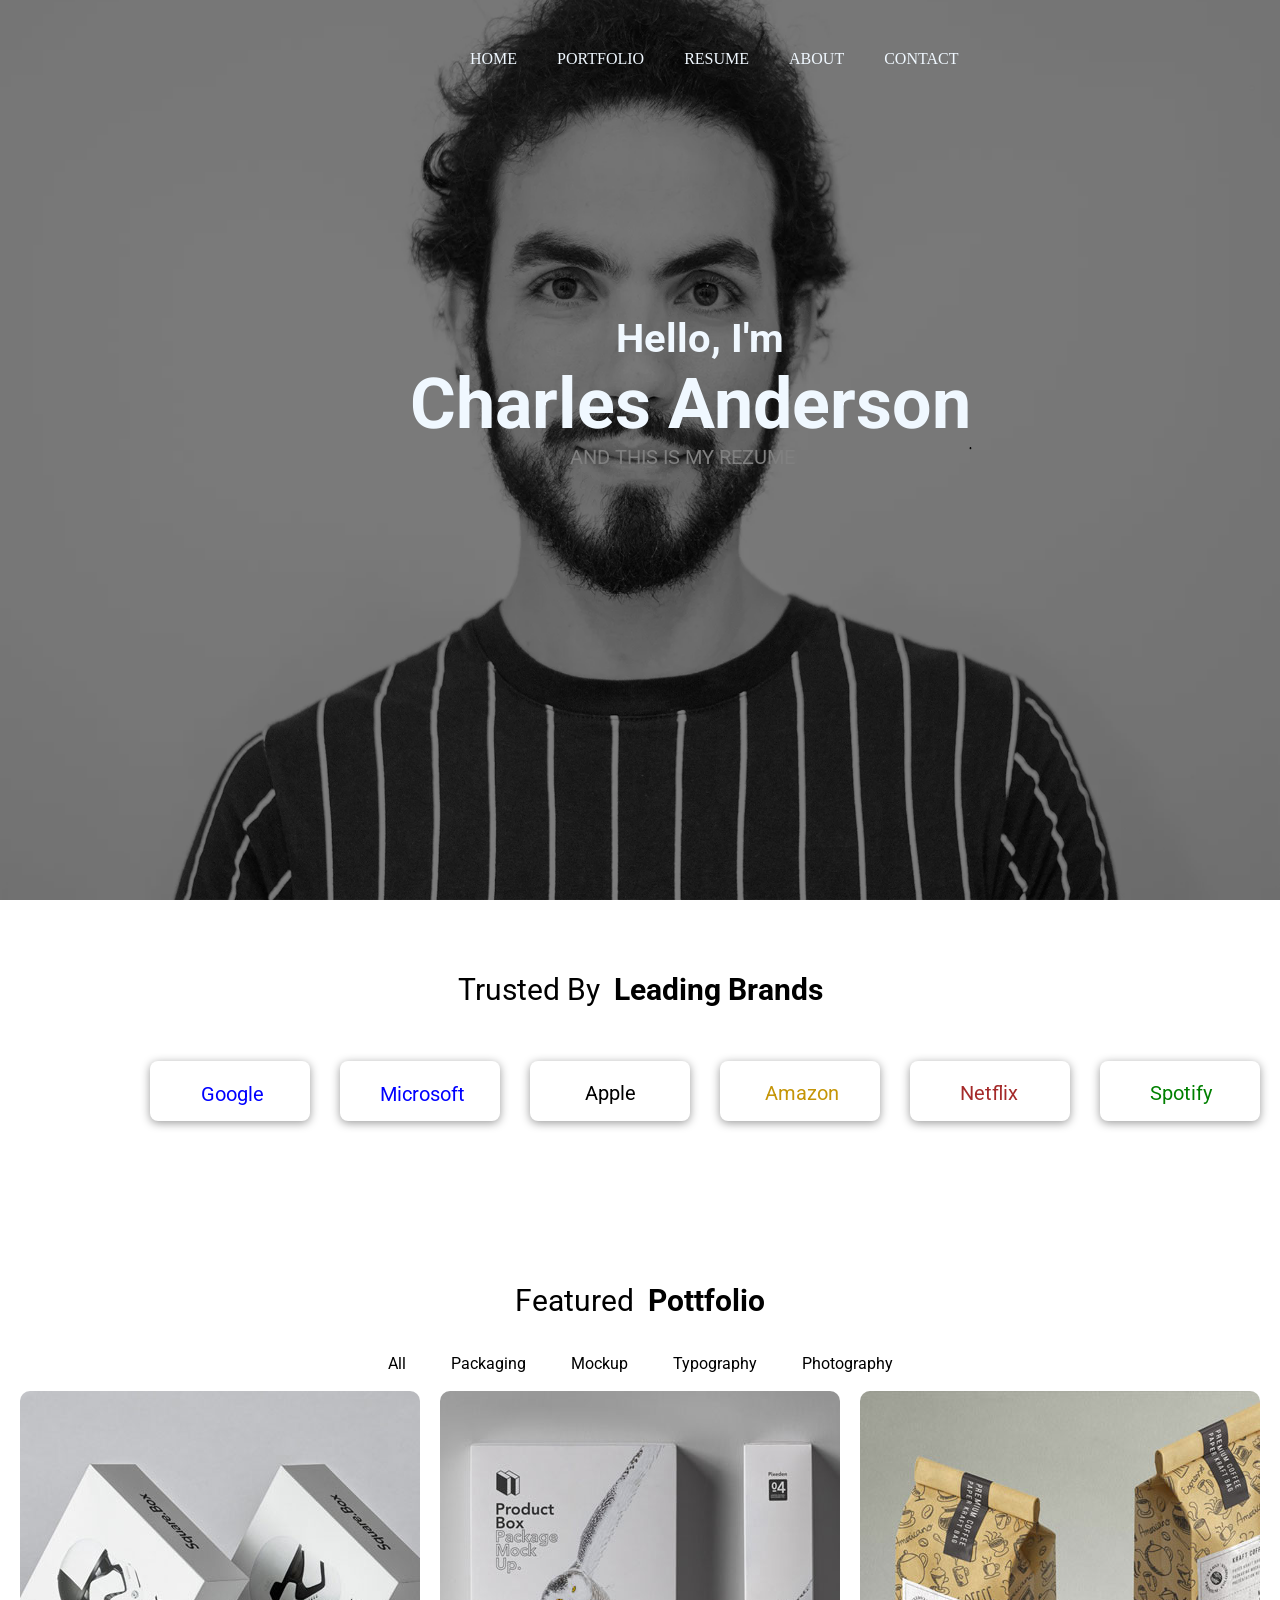
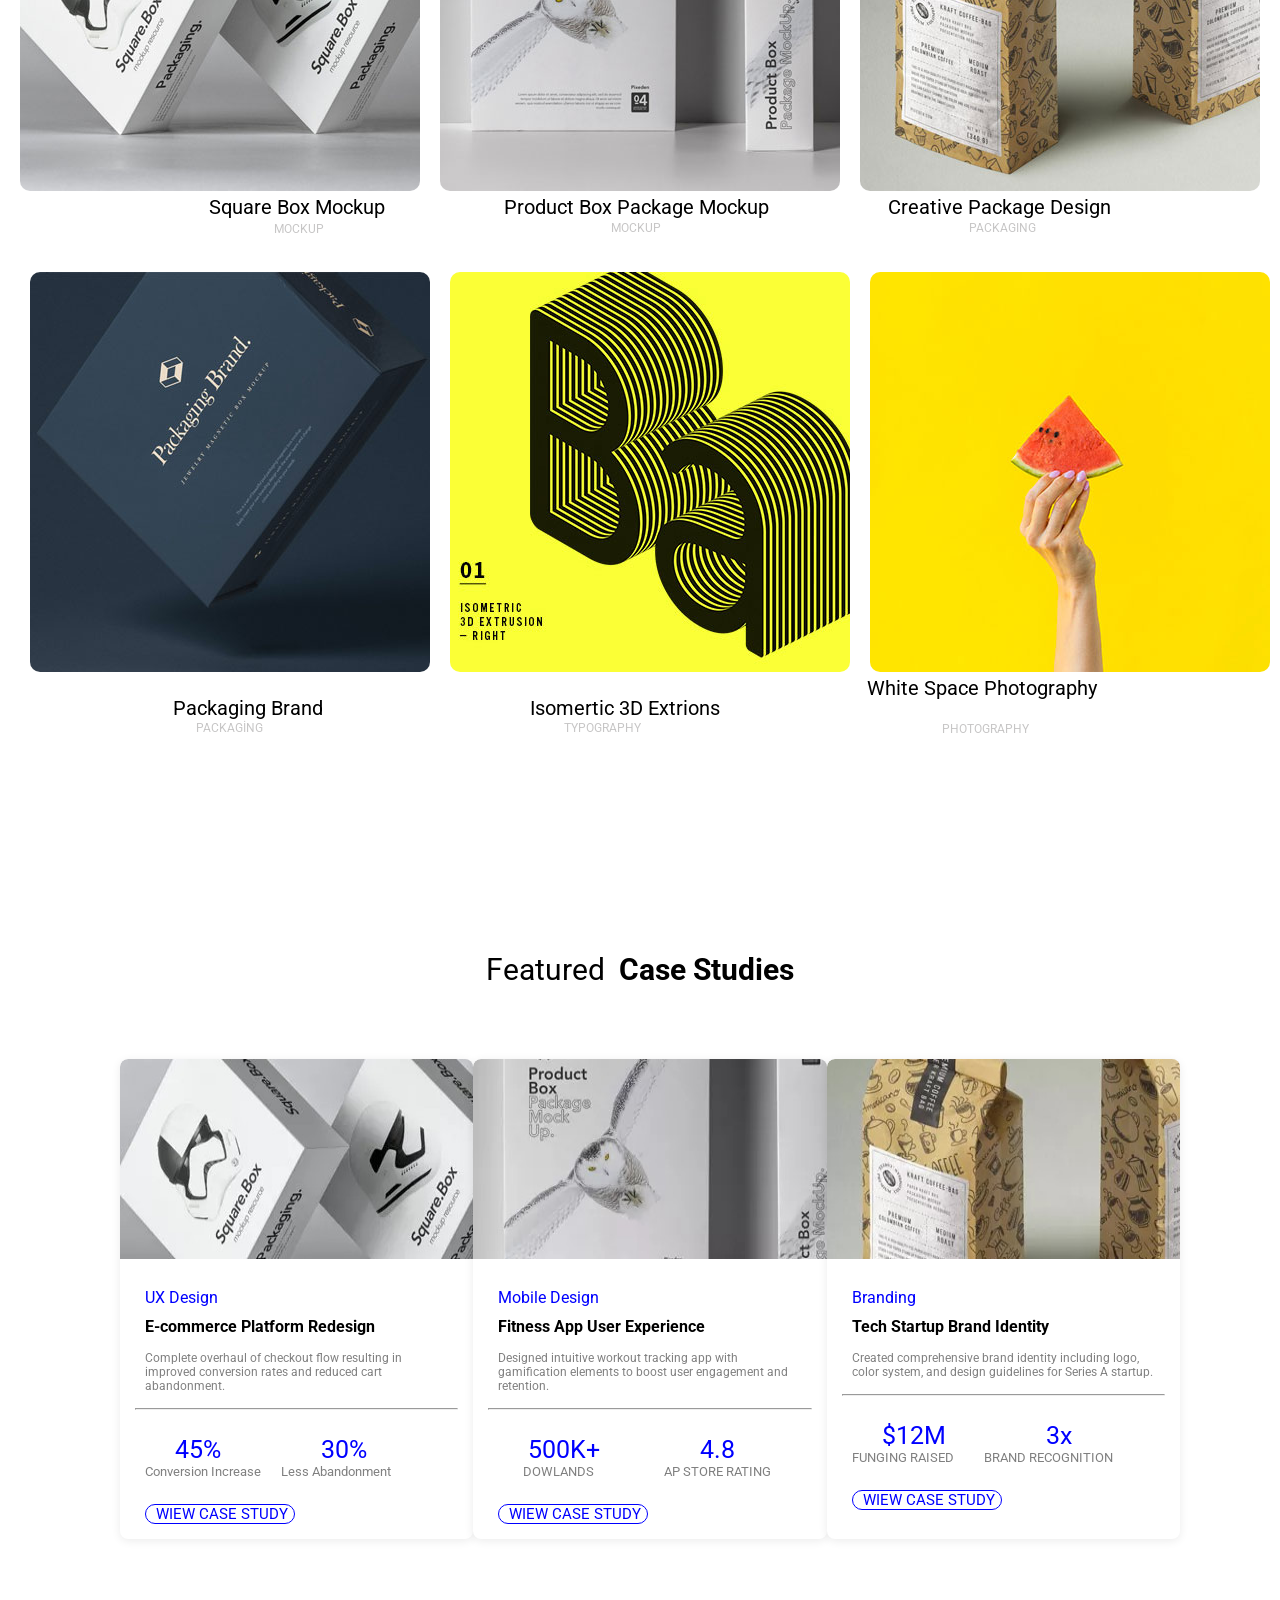
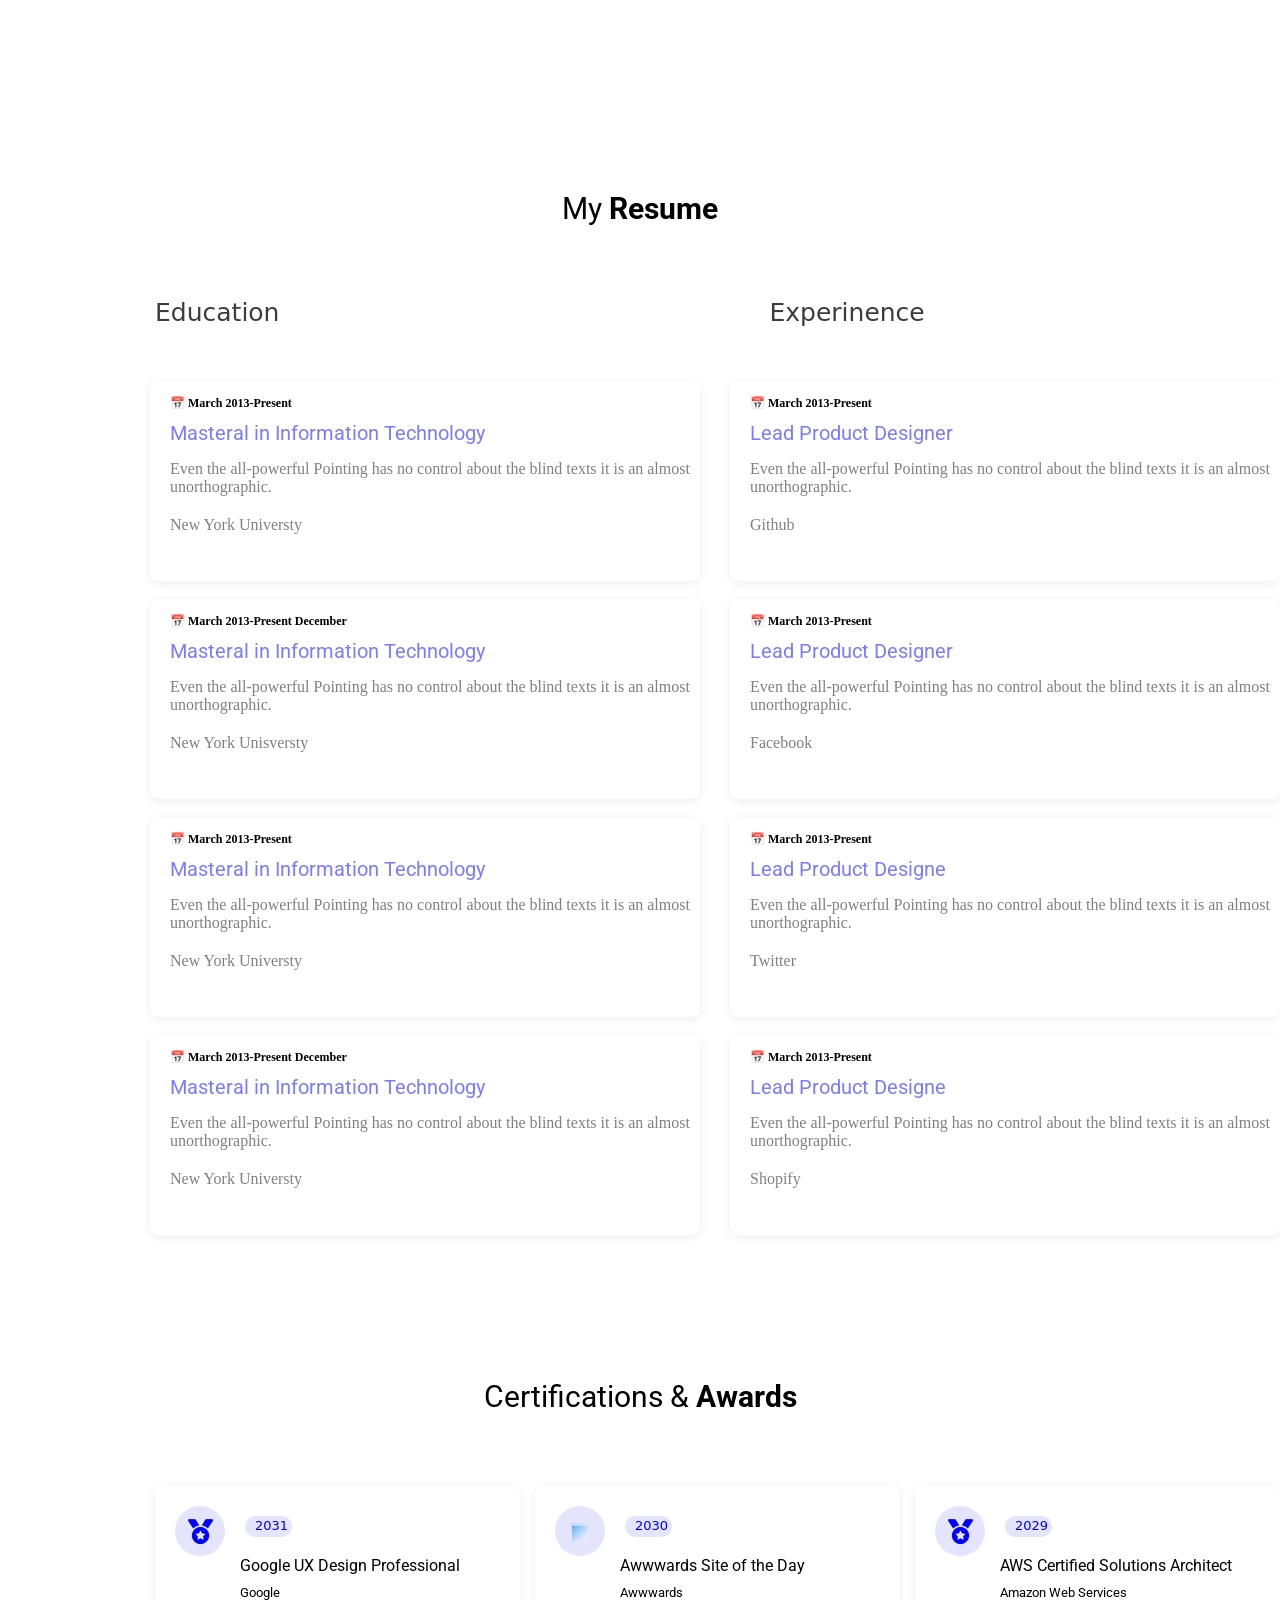
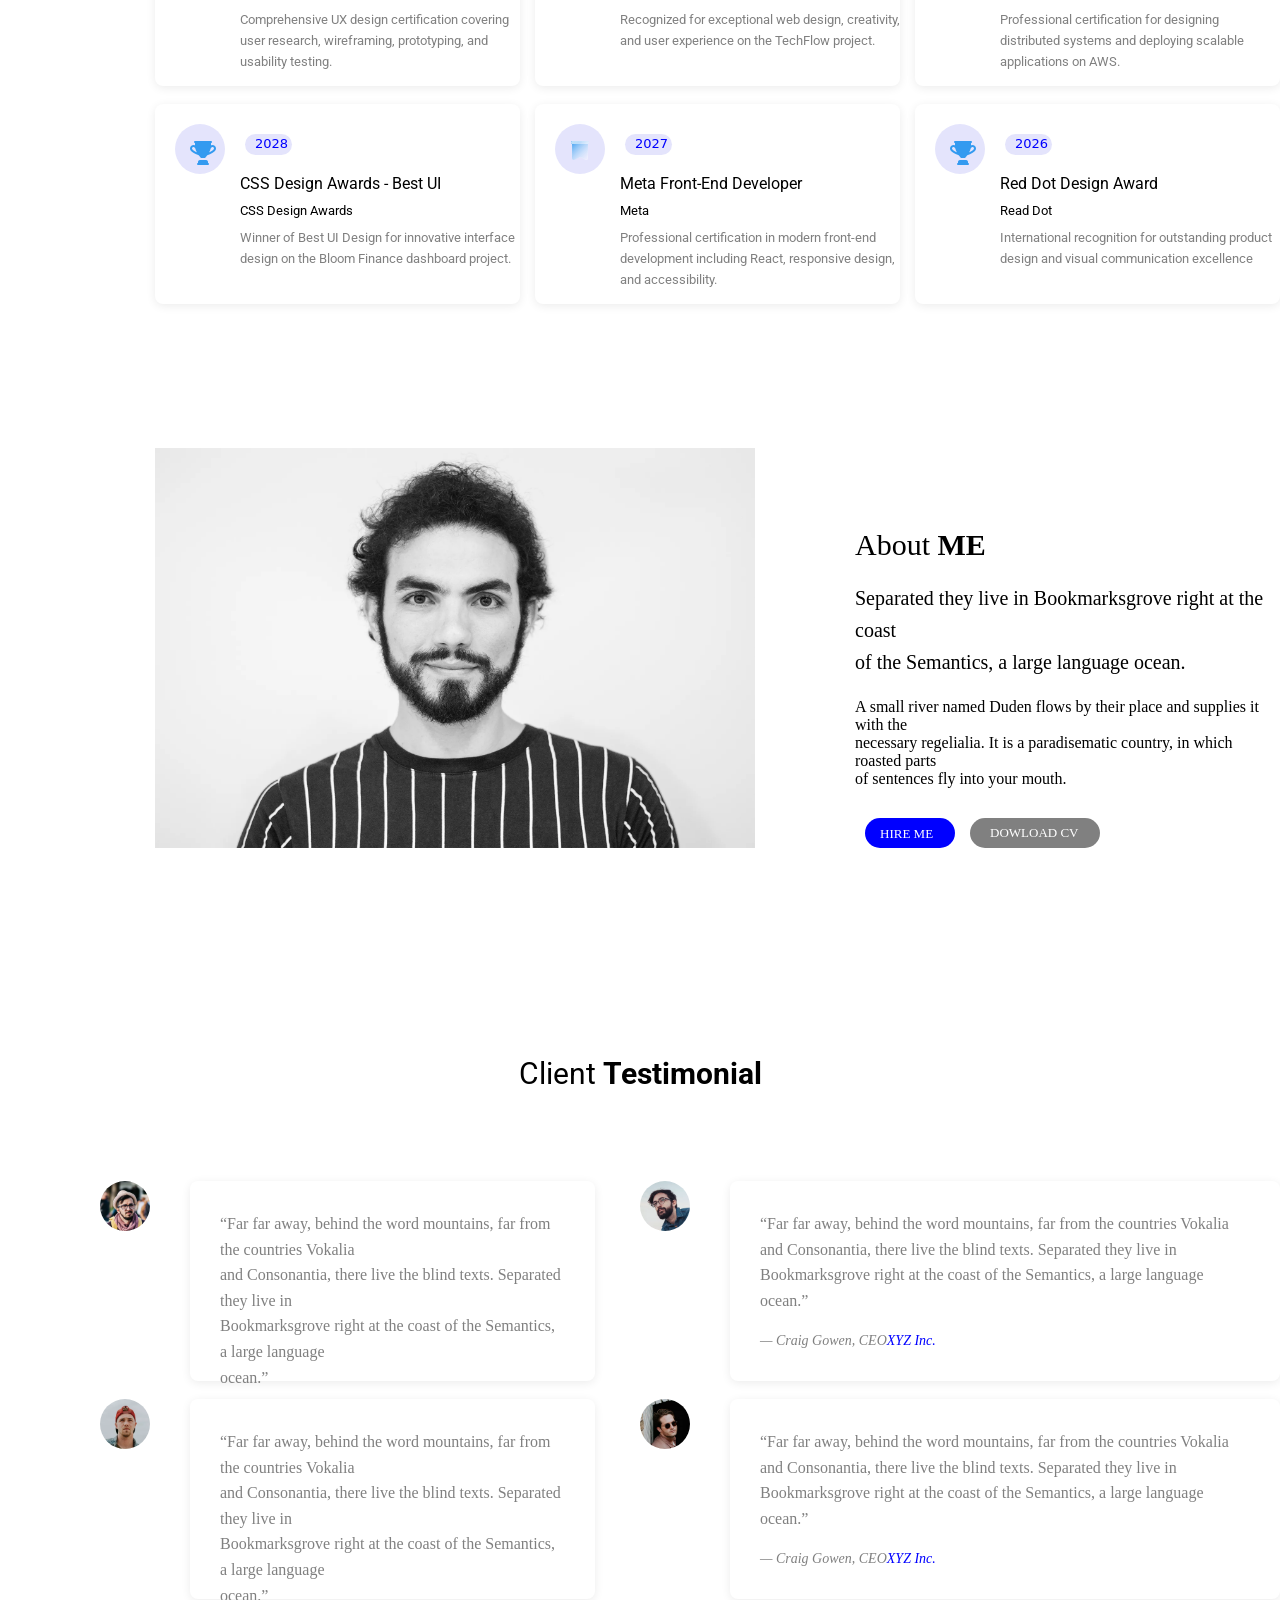
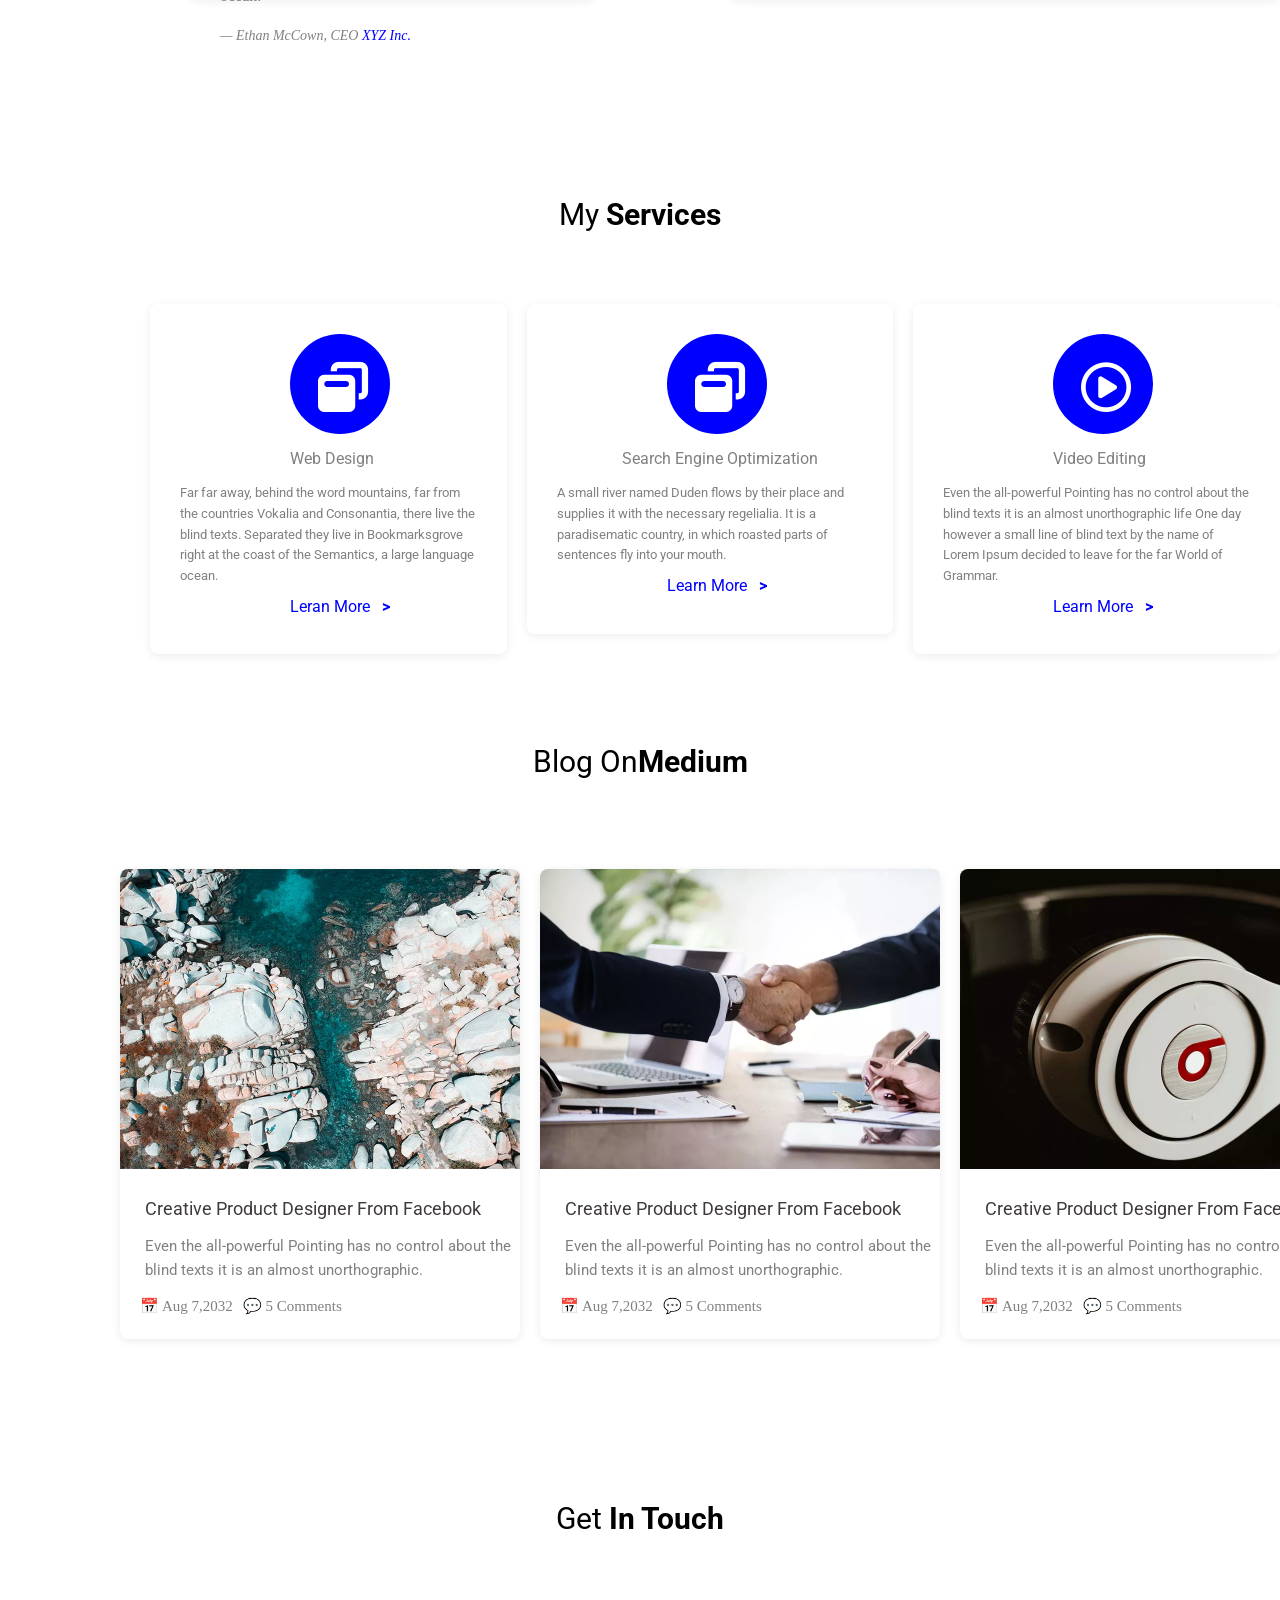
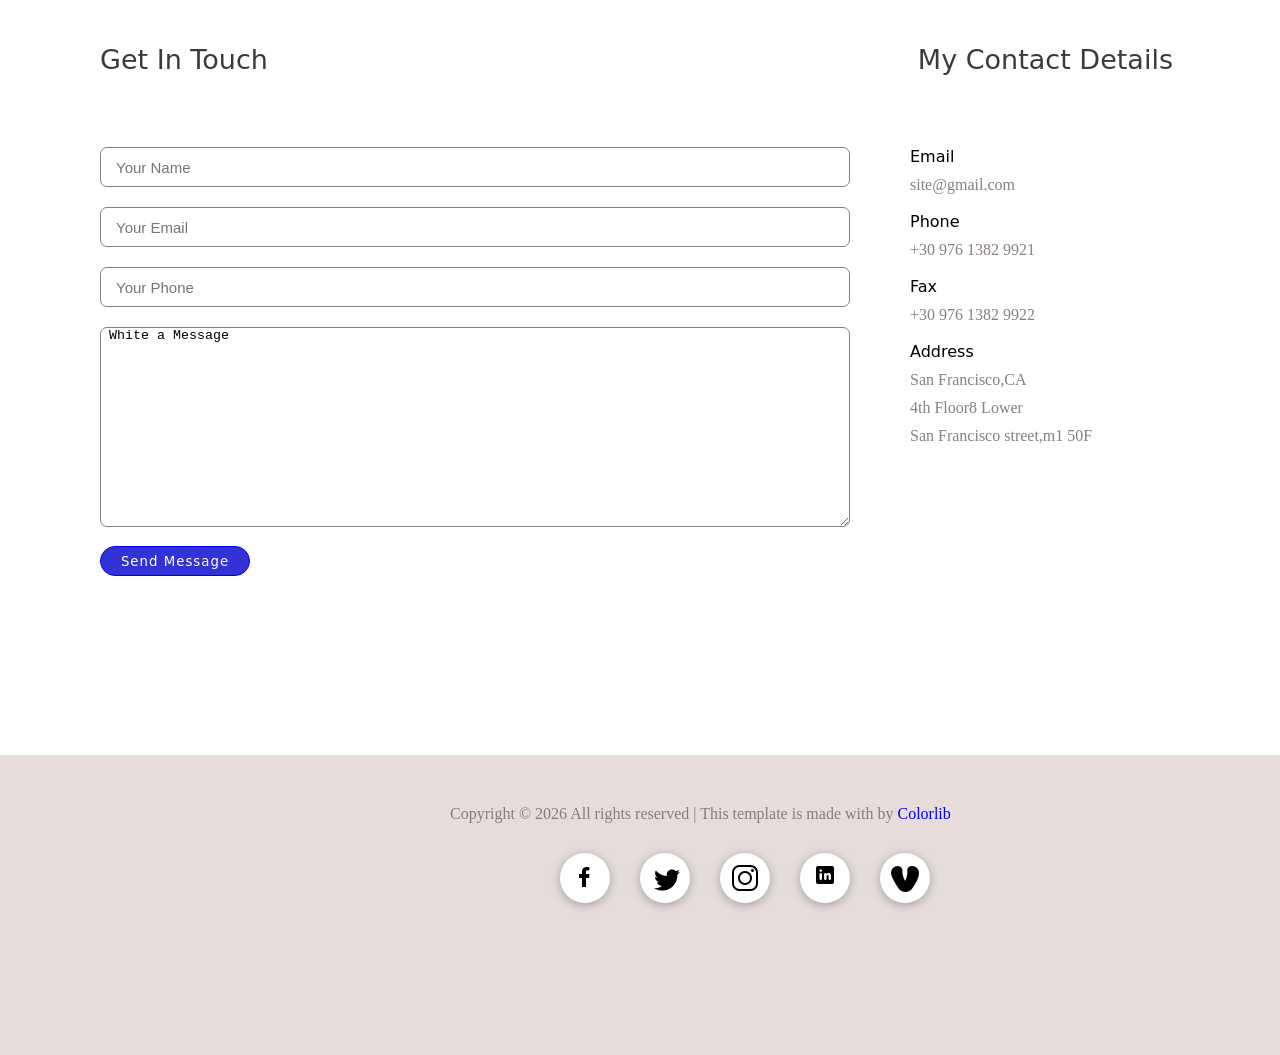
<file: index.html>
<!DOCTYPE html>
<html lang="en">
<head>
    <meta charset="UTF-8">
    <meta name="viewport" content="width=device-width, initial-scale=1.0">
    <title>Document</title>
    <link rel="stylesheet" href="./style.css">
    <link rel="preconnect" href="https://fonts.googleapis.com">
<link rel="preconnect" href="https://fonts.gstatic.com" crossorigin>
<link href="https://fonts.googleapis.com/css2?family=Roboto:ital,wght@0,100..900;1,100..900&display=swap" rel="stylesheet">
<link rel="stylesheet" href="https://cdnjs.cloudflare.com/ajax/libs/font-awesome/6.4.0/css/all.min.css">
</head>
<body>
    <div class="headr">
        <div class="overlay"></div>
        <ul class="start">
            <li class="home">HOME</li>
            <li class="port">PORTFOLIO</li>
            <li class="resume">RESUME</li>
            <li class="about">ABOUT</li>
            <li class="contact">CONTACT</li>

        </ul>
        <div class="name">
        <h1 class="helo">Hello, I'm</h1>
        <strong class="charles">Charles Anderson</strong>
        <p class="and">AND THIS IS MY REZUME</p>
        </div> 
    </div>
    <br>
    <br>
    <br>
    <br>

    <div class="main">
        <div class="section">
            <div class="article">
                <p class="trusted by" >Trusted By &nbsp;<strong>Leading Brands</strong></p>
                <br><br><br>
                <div class="app">
                 <div class="box1">
                    <div class="google">Google</div></div>
                 
                <div class="box2">
                    <div class="microsoft">Microsoft</div>
                </div>
                
                <div class="box3">
                <div class="apple">Apple</div>
                </div>
                <div class="box4">
                <div class="amazon">Amazon</div>
                </div>
                <div class="box5">
                <div class="netflix">Netflix</div>
                </div>
                <div class="box6">
                <div class="spotify">Spotify</div>
                </div>
                </div>
                <br>
                <br>
                <br>
                <br><br><br><br><br><br>
                <div class="article">
                    <div class="featured">
                        <p class="featured">Featured &nbsp;<strong>Pottfolio</strong></p>
                    </div>
                    <br><br>
                    <ul class="chos">
                        <li class="all">All</li>
                        <li class="pac">Packaging</li>
                        <li class="moc">Mockup</li>
                        <li class="typ">Typography</li>
                        <li class="pho">Photography</li>
                    </ul>
                    <br>
                    <div class="images2">
                        <div><img src="./images2/p1.jpg" class="square"></div>
                        <div><img src="./images3/p2.jpg" class="product"></div>
                        <div><img src="./images4/p3.jpg" class="creative"></div>
                    </div>
                    <div class="spc">
                        <p class="sb">Square Box Mockup</p>
                        <p class="pb">Product Box Package Mockup</p>
                        <p class="cp">Creative Package Design</p>
                    </div>
                    <div class="mmp">
                        <p class="mp">MOCKUP</p>
                        <p class="mm">MOCKUP</p>
                        <p class="pg">PACKAGING</p>
                    </div>
                    <br>
                    <br>
                    <div class="images3">
                        <div><img src="./images5/p4.jpg" class="pack"></div>
                        <div><img src="./images6/p5.jpg" class="iso"></div>
                        <div><img src="./images7/p6.jpg" class="whitee"></div>
                    </div>
                    <div class="piw">
                        <div class="packb">Packaging Brand</div>
                        <div class="isomertic">Isomertic 3D Extrions</div>
                        <div class="cp">White Space Photography</div>
                    </div>
                    <div class="mmp">
                        <p class="pac">PACKAGİNG</p>
                        <p class="ty">TYPOGRAPHY</p>
                        <p class="pg">PHOTOGRAPHY</p>
                    </div>
                </div>
            </div>
            <br>
            <br>
            <br>
            <br>
            <br>
            <br>
            <br>
            <br>
            <br>
            <br>
            <br>
            <br>
            

            <div class="section">
                <p class="featured">Featured &nbsp; <strong>Case Studies</strong></p>
                <br>
                <br>
                <br>
                <br>
                <div class="images4">
                     <div class="ux">
                        <div><img src="./images8/p1.jpg" class="uxx"></div>
                        <p class="uxd">UX Design</p>
                        <h4 class="e">E-commerce Platform Redesign</h4>
                        <p class="complate">Complete overhaul of checkout flow resulting in improved conversion rates and reduced cart abandonment.</p>
                        <hr>
                        <ul class="number">
                            <li class="num">45%</li>
                            <li class="ber">30%</li>
                        </ul>
                        <div class="numberr">
                            <p class="ci">Conversion Increase</p>
                            <p class="la">Less Abandonment</p>
                        </div>
                        <div class="box">
                            <di class="wiew">WIEW CASE STUDY</di></div>
                            </div>

                             <div class="uux">
                        <div><img src="./images9/p2.jpg" class="uxx"></div>
                        <p class="uxd">Mobile Design</p>
                        <h4 class="e">Fitness App User Experience </h4>
                        <p class="complate">Designed intuitive workout tracking app with gamification elements to boost user engagement and retention.</p> 
                        <hr>
                        <ul class="number">
                            <li class="num">500K+</li>
                            <li class="ber">4.8</li>
                        </ul>
                        <div class="numberr">
                            <p class="dow">DOWLANDS</p>
                            <p class="ap">AP STORE RATING</p>
                        </div>
                        <div class="box">
                            <di class="wiew">WIEW CASE STUDY</di></div>
                            </div>

                             <div class="uuux">
                        <div><img src="./images10/p3.jpg" class="uxx"></div>
                        <p class="uxd">Branding</p>
                        <h4 class="e">Tech Startup Brand Identity</h4>
                        <p class="complate"> Created comprehensive brand identity including logo, color system, and design guidelines for Series A startup.</p>
                        <hr>
                        <ul class="number">
                            <li class="num">$12M</li>
                            <li class="ber">3x</li>
                        </ul>
                        <div class="numberr">
                            <p class="fun">FUNGING RAISED</p>
                            <p class="bra">BRAND RECOGNITION</p>
                        </div>
                        <div class="box">
                            <di class="wiew">WIEW CASE STUDY</di></div>
                            </div>

                         
                            
                  
                </div>
            </div>
            <br>
            <br>
            <br>
            <br>
            <br>
            <br>
            <br>
            <br>
            <br>
            <br>
            <br>
            <br>
            <br>
            <br>
            <div class="section">
                <div class="featured">
                    <p>My <strong>Resume</strong></p>
                </div>
                <br>
                <br>
                <br>
                <br>
               
                    <ul class="edu">
                        <li class="ed">Education</li>
                        <li class="ex">Experinence</li>
                    </ul>
                    <br>
                    <br>
                    <br>
                    <div class="kutular">
                        <div class="kutu">
                            <h1 class="calendar"> &#128197;  March 2013-Present</h1>
                            <p class="masteral">Masteral in Information Technology</p>
                            <p class="even ">Even the all-powerful Pointing has no control about the blind texts it is an almost unorthographic.</p>
                            <p class="new">New York Universty</p>
                        </div>
                        <div class="kutuu"><h1 class="calendar"> &#128197;  March 2013-Present</h1>
                            <p class="masteral">Lead Product Designer</p>
                            <p class="even ">Even the all-powerful Pointing has no control about the blind texts it is an almost unorthographic.</p>
                            <p class="new">Github</p></div>
                    </div>
                    <br>
                     <div class="kutular">
                        <div class="kutu">
                            <h1 class="calendar"> &#128197;  March 2013-Present December</h1>
                            <p class="masteral">Masteral in Information Technology</p>
                            <p class="even ">Even the all-powerful Pointing has no control about the blind texts it is an almost unorthographic.</p>
                            <p class="new">New York Unisversty</p>
                        </div>
                        <div class="kutuu"><h1 class="calendar"> &#128197;  March 2013-Present</h1>
                            <p class="masteral">Lead Product Designer</p>
                            <p class="even ">Even the all-powerful Pointing has no control about the blind texts it is an almost unorthographic.</p>
                            <p class="new">Facebook</p></div>
                    </div>
                    <br>
                     <div class="kutular">
                        <div class="kutu">
                            <h1 class="calendar"> &#128197;  March 2013-Present</h1>
                            <p class="masteral">Masteral in Information Technology</p>
                            <p class="even ">Even the all-powerful Pointing has no control about the blind texts it is an almost unorthographic.</p>
                            <p class="new">New York Universty</p>
                        </div>
                        <div class="kutuu"><h1 class="calendar"> &#128197;  March 2013-Present</h1>
                            <p class="masteral">Lead Product Designe</p>
                            <p class="even ">Even the all-powerful Pointing has no control about the blind texts it is an almost unorthographic.</p>
                            <p class="new">Twitter</p></div>
                    </div>
                    <br>
                     <div class="kutular">
                        <div class="kutu">
                            <h1 class="calendar"> &#128197;  March 2013-Present December</h1>
                            <p class="masteral">Masteral in Information Technology</p>
                            <p class="even ">Even the all-powerful Pointing has no control about the blind texts it is an almost unorthographic.</p>
                            <p class="new">New York Universty</p>
                        </div>
                        <div class="kutuu"><h1 class="calendar"> &#128197;  March 2013-Present</h1>
                            <p class="masteral">Lead Product Designe</p>
                            <p class="even ">Even the all-powerful Pointing has no control about the blind texts it is an almost unorthographic.</p>
                            <p class="new">Shopify</p></div>
                    </div>
            </div>
            <br>
            <br>
            <br>
            <br>
            <br><br><br><br>
            <div class="section">
                <div class="featured">
                <p>Certifications & <strong>Awards</strong></p>
                </div>
                <br>
                <br>
                <br>
                <br>
                <div class="logos">
                <div class="logovan">
                 <div class="kupa">
                    <div class="icone"><i class="fa-solid fa-medal  icon"></i></div>
                    <div class="year"><p class="il">2031</p></div>
                    
                    </div>
                    <p class="gu">Google UX Design Professional</p> 
                    <p class="ge">Google</p>
                    <p class="co">Comprehensive UX design certification covering user research, wireframing, prototyping, and usability testing.</p>
                </div>
                <div class="logothu">
                    <div class="kupa">
                    <div class="icone"><img src="./images.icon1/icons8-bookmark-24.png" class="icon"></div>
                    <div class="year"><p class="il">2030</p></div>
                    
                    </div>
                    <p class="gu"> Awwwards Site of the Day</p> 
                    <p class="ge">Awwwards</p>
                    <p class="co"> Recognized for exceptional web design, creativity, and user experience on the TechFlow project.</p>

                </div>
                <div class="logothri">
                    <div class="kupa">
                    <div class="icone"><i class="fa-solid fa-medal  icon"></i></div>
                    <div class="year"><p class="il">2029</p></div>
                    
                    </div>
                    <p class="gu"> AWS Certified Solutions Architect</p> 
                    <p class="ge">Amazon Web Services</p>
                    <p class="co"> Professional certification for designing distributed systems and deploying scalable applications on AWS.</p>
                </div>
                </div>
                <br>
                <div class="logos">
                <div class="logovan"> 
                    <div class="kupa">
                    <div class="icone"><img src="./images.icon2/icons8-trophy-30.png" class="icon"></div>
                    <div class="year"><p class="il">2028</p></div>
                    
                    </div>
                    <p class="gu">CSS Design Awards - Best UI</p> 
                    <p class="ge">CSS Design Awards</p>
                    <p class="co"> Winner of Best UI Design for innovative interface design on the Bloom Finance dashboard project.</p>
                </div>
                <div class="logothu"> 
                     <div class="kupa">
                    <div class="icone"><img src="./images.icon1/icons8-bookmark-24.png" class="icon"></div>
                    <div class="year"><p class="il">2027</p></div>
                    
                    </div>
                    <p class="gu">Meta Front-End Developer</p> 
                    <p class="ge">Meta</p>
                    <p class="co">  Professional certification in modern front-end development including React, responsive design, and accessibility. </p>

                     </div>
                <div class="logothri">
                     <div class="kupa">
                    <div class="icone"><img src="./images.icon2/icons8-trophy-30.png" class="icon"></div>
                    <div class="year"><p class="il">2026</p></div>
                    
                    </div>
                    <p class="gu">Red Dot Design Award</p> 
                    <p class="ge">Read Dot</p>
                    <p class="co"> International recognition for outstanding product design and visual communication excellence </p>
                </div>
                </div>
                <br>
                <br>
                <br>
                <br>
                <br>
                <br>
                <br>
                <br>
               
            </div>
            <div class="section">
                <div class="ia">
                 <div><img src="./images11/image_1 (1).webp" class="images11"></div>
                <div class="aboutt">
                    <p class="haqqinda">About <strong>ME</strong></p>
                    <p class="se">Separated they live in Bookmarksgrove right at the coast <br> of the Semantics, a large language ocean.</p>
                    <p class="smal">A small river named Duden flows by their place and supplies it with the <br> necessary regelialia. It is a paradisematic country, in which roasted parts <br> of sentences fly into your mouth.</p>
                    <div class="hireler">
                    <div class="hire"><p class="hireme">HIRE ME</p></div>
                    <div class="hiree"><p class="dowland">DOWLOAD CV </p></div>
                    </div>
                </div>
                </div>
            </div>
            <br>
            <br><br>
            <br>
            <br>
            <br>
            <br>
            <br>
            <br>
            <br>
            <br>
            <div class="section">
                <div class="featured">
                    <p>Client <strong>Testimonial</strong></p>
                </div>
                <br>
                <br>
                <br>
                <br>
                <br>
                <div class="testeriminal">
                <div class="tesler">
                <div><img src="./images12/person_1.webp" class="images12"></div>
                <div class="tes">
                    <p class="fare">“Far far away, behind the word mountains, far from the countries Vokalia <br>and Consonantia, there live the blind texts. Separated they live in <br> Bookmarksgrove right at the coast of the Semantics, a large language <br> ocean.”</p>
                    <div class="ethan"><i class="ethan">— Ethan McCown, CEO </i><i class="wyz">XYZ Inc.</i></i></div>
                </div>
                 <div class="tesler">
                <div><img src="./images13/person_2.webp" class="images122"></div>
                <div class="tess">
                    <p class="fare">“Far far away, behind the word mountains, far from the countries Vokalia and Consonantia, there live the blind texts. Separated they live in Bookmarksgrove right at the coast of the Semantics, a large language ocean.”</p>
                    <div class="ethan"><i class="ethan">— Craig Gowen, CEO</i><i class="wyz">XYZ Inc.</i></i></div>
                </div>
                </div>
                </div>
                <br>
                  <div class="testeriminal">
                <div class="tesler">
                <div><img src="./images14/person_3.webp" class="images12"></div>
                <div class="tes">
                    <p class="fare">“Far far away, behind the word mountains, far from the countries Vokalia <br>and Consonantia, there live the blind texts. Separated they live in <br> Bookmarksgrove right at the coast of the Semantics, a large language <br> ocean.”</p>
                    <div class="ethan"><i class="ethan">— Ethan McCown, CEO </i><i class="wyz">XYZ Inc.</i></i></div>
                </div>
                 <div class="tesler">
                <div><img src="./images15/person_4.webp" class="images122"></div>
                <div class="tess">
                    <p class="fare">“Far far away, behind the word mountains, far from the countries Vokalia <br>and Consonantia, there live the blind texts. Separated they live in <br> Bookmarksgrove right at the coast of the Semantics, a large language <br> ocean.”</p>
                    <div class="ethan"><i class="ethan">— Craig Gowen, CEO</i><i class="wyz">XYZ Inc.</i></i></div>
                </div>
                </div>
                </div>

            </div>
            <br>
            <br>
            <br>
            <br><br><br><br><br><br><br><br>
            <div class="section">
                <div class="featured">
                    <p>My <strong>Services</strong></p>
                </div>
                <br>
                <br>
                <br>
                <br>
                <div class="servicies">
                <div class="web">
                   <div class="browser"><i class="fa-solid fa-window-restore brow"></i></div>
                    
                    <p class="webdesing">Web Design</p>
                    <p class="away">Far far away, behind the word mountains, far from the countries Vokalia and Consonantia, there live the blind texts. Separated they live in Bookmarksgrove right at the coast of the Semantics, a large language ocean.</p>

                    <p class="learnmore">Leran More &nbsp; <strong>></strong></p>
                     
                    
                
                   
                </div>
               <div class="webb">
                <div class="browser"><i class="fa-solid fa-window-restore brow"></i></div>
                    
                    <p class="webdesingg">Search Engine Optimization</p>
                    <p class="away"> A small river named Duden flows by their place and supplies it with the necessary regelialia. It is a paradisematic country, in which roasted parts of sentences fly into your mouth.<p>
                
                    <p class="learnmore ">Learn More &nbsp;
                     <strong class="isare">> </strong></p>
                 
               </div>
                <div class="weeb">
                    <div class="browser"> <i class="fa-regular fa-circle-play brow "></i></div>
                    
                    <p class="webdesing">Video Editing</p>
                    <p class="away"> Even the all-powerful Pointing has no control about the blind texts it is an almost unorthographic life One day however a small line of blind text by the name of Lorem Ipsum decided to leave for the far World of Grammar.<p>
                
                    <p class="learnmore ">Learn More &nbsp;
                     <strong class="isare">> </strong></p>
                </div>
                </div>
                <br>
                <br>
                <br>
                <br>
                <br>
                <div class="section">
                    <div class="featured"> <p>Blog On<strong>Medium</strong></p></div>
                    <br>
                    <br>
                    <br>
                    <br>
                    <br>
                    <div class="blogon">
                    <div class="onmedum">
                    <img src="./images16/post_1.webp" class="images16">
                    <p class="creativee">Creative Product Designer From Facebook</p>
                    <p class="eveen">Even the all-powerful Pointing has no control about the blind texts it is an almost unorthographic.</p>
                    <div class="calendar">
                        <div class="ago"> &#128197 Aug 7,2032</div>
                        <div class="comments"> &#128172 5 Comments </div>
                    </div>
                    </div>




                    <div class="onmedumm">
                        <img src="./images17/post_2.webp" class="images16">
                    <p class="creativee">Creative Product Designer From Facebook</p>
                    <p class="eveen">Even the all-powerful Pointing has no control about the blind texts it is an almost unorthographic.</p>
                    <div class="calendar">
                        <div class="ago"> &#128197 Aug 7,2032</div>
                        <div class="comments"> &#128172 5 Comments </div>
                    </div>

                    </div>


                     <div class="onmeduum">

                        <img src="./images18/post_3.webp" class="images16">
                    <p class="creativee">Creative Product Designer From Facebook</p>
                    <p class="eveen">Even the all-powerful Pointing has no control about the blind texts it is an almost unorthographic.</p>
                    <div class="calendar">
                        <div class="ago"> &#128197 Aug 7,2032</div>
                        <div class="comments"> &#128172 5 Comments </div>
                    </div>
                     </div>
                    </div>
                    <br>
                    <br>
                    <br>
                    <br> <br> <br><br><br><br>
                    
                     
                </div>
                <div class="section">
                <div class="featured"><p>Get <strong>In Touch</strong></p></div>
                <br><br><br><br><br><br>
                <div class="getin">
                    <p class="get">Get In Touch</p>
                    <p class="my">My Contact  Details </p>
                </div>
                <br><br><br><br>
                <div class="input">
                    <div><input class="inputt" type="text" style="padding-left: 15px ; font-size: 15px;"  placeholder ="Your Name">
                    <input class="inpput" type="text" style="padding-left: 15px ; font-size: 15px;"  placeholder ="Your Email">
                    <input class="inpuut" type="text" style="padding-left: 15px ; font-size: 15px;"  placeholder ="Your Phone">
                    <textarea class="butom"  name="" id=""> White a Message</textarea> 
                    <button class="send"><p class="sm">Send Message</p> </button>
                
                
                
                </div>
                <div class="contactt">
                        <p class="namee">Email</p>
                        <p class="site">site@gmail.com</p>
                        <br>
                        <p class="namee">Phone</p>
                        <p class="site">+30 976 1382 9921</p>
                        <br>
                        <p class="namee">Fax</p>
                        <p class="site">+30 976 1382 9922</p>
                        <br>
                        <p class="namee">Address</p>
                        <p class="site">San Francisco,CA</p>
                        <p class="site">4th Floor8 Lower</p>
                        <p class="site">San Francisco street,m1 50F</p>
                    </ul>
                </div>
                
                </div>
                </div>
                </div>
                <br><br><br><br><br><br>
                <div class="section">
                    <div class="footer">
                        <p class="copp">Copyright © 2026 All rights reserved | This template is made with  by <span class="colorlib">Colorlib</span></p>
                        <div class="saytlar">
                        <div class="sayt"><img src="./images.icon3/icons8-facebook-logo-24.png" class="iconn"></div>
                        <div class="sayt"><img src="./images.icon4/icons8-twitter-bird-30.png" class="iconn"></div>
                        <div class="sayt"><img src="./images.icon5/icons8-instagram-logo-26.png" class="iconn"></div>
                        <div class="sayt"><img src="./icon7/icons8-in-24.png" class="iicoonn"></div>
                        <div class="sayt"><img src="./icon6/icons8-v-32.png" class="icoonn"></div>
                        </div>
                    </div>
                </div>
                     
                   
            </div>
 
        </div>
        </div>

    </div>
    
    </div>
    
</body> 
</html>
</file>
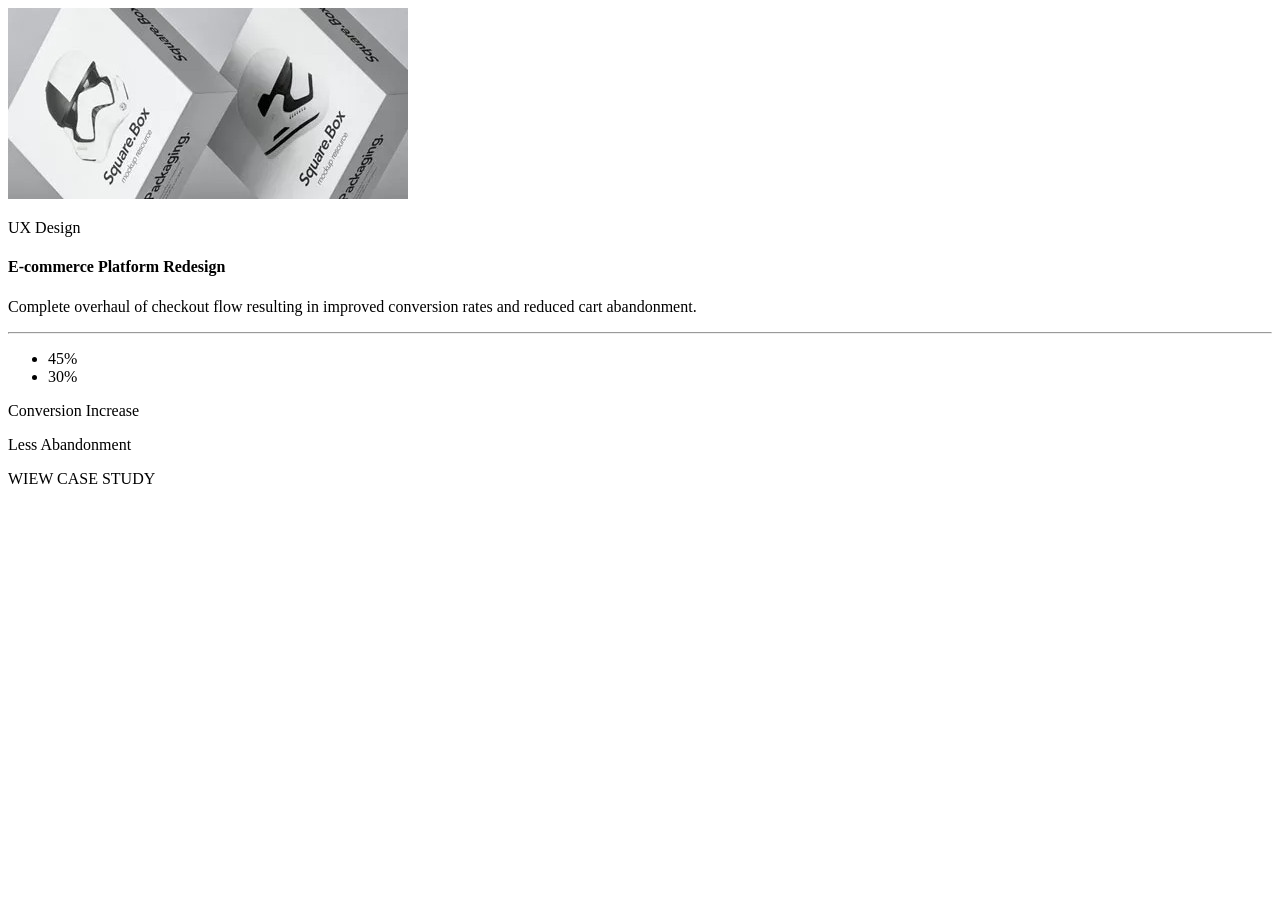
<file: 2index.html>
<!DOCTYPE html>
<html lang="en">
<head>
    <meta charset="UTF-8">
    <meta name="viewport" content="width=device-width, initial-scale=1.0">
    <title>Document</title>
</head>
<body>
    <div class="ux">
                        <div><img src="./images8/p1.jpg" class="uxx"></div>
                        <p class="uxd">UX Design</p>
                        <h4 class="e">E-commerce Platform Redesign</h4>
                        <p class="complate">Complete overhaul of checkout flow resulting in improved conversion rates and reduced cart abandonment.</p>
                        <hr>
                        <ul class="number">
                            <li class="num">45%</li>
                            <li class="ber">30%</li>
                        </ul>
                        <div class="numberr">
                            <p class="ci">Conversion Increase</p>
                            <p class="la">Less Abandonment</p>
                        </div>
                        <div class="box">
                            <di class="wiew">WIEW CASE STUDY</di></div>
                            </div>
</body>
</html>
</file>
<file: style.css>
*{
margin: 0;
padding: 0;
box-sizing: border-box;}
.start{
display: flex;
list-style: none;
position: fixed;
margin-left: 450px;
margin-top: 30px;
color: aliceblue
;}

.headr{
left: 0;
top: 0;
position: relative;
background-image: url(./images/image_1.png);
height: 100vh; 
background-size: 100% 100%;
position: relative;
}
.overlay{
    width: 100%;
    height: 100vh;
    position: absolute;
    top: 0;
    left: 0;
    background-color: black;
    opacity: 0.5;
}
.home:hover{
color: blue;}
.port:hover{
color: blue;}
.resume:hover{
color: blue;}
.about:hover{
color: blue;}
.contact:hover{
color: blue;}

.home{
margin:  20px;}
.port{
margin:  20px}
.resume{
margin:  20px}
.about{
margin:  20px}
.contact{
margin: 20px}
.name{
    color: aliceblue;
    position: absolute;
    top: 35%;
    left: 32%;
    font-size: 70px;
    text-align: center;
    font-family: "Roboto";
 }
 .helo{
    font-weight: 1px;
font-size: 40px;
margin-bottom: 1px;}
.charles{
margin-right: 20px;}
.and{
 position: absolute;
font-size: 20px;
color: gray;
margin-left: 160px;
}

.trusted{
    font-size: 30px;
display: flex;
justify-content: center;}
.by{
 font-family: "Roboto";
}
.body{
margin: 0;
height: 100vh;
display: flex;
justify-content: center;
align-items: center;
background: #dcdcdc;
}
 
.google{
padding-left: 5px;
padding-top: 6px;
font-size: 20px;
color: blue;
font-family: "Roboto";
 } 
.box1{
 width: 160px;
height: 60px;
background: white;
border-radius: 8px;
display: flex;
justify-content: center;
align-items: center;
box-shadow: 0 2px 10px rgba(0, 0, 0, 0.4);
border-radius: 8px;
margin-left: 150px;}
.box1:hover{
box-shadow: 0 5px 15px rgba(0, 0, 0, 0.2);}
.box2:hover{
box-shadow: 0 5px 15px rgba(0, 0, 0, 0.2);}
.box3:hover{
box-shadow: 0 5px 15px rgba(0, 0, 0, 0.2);}
.box4:hover{
box-shadow: 0 5px 15px rgba(0, 0, 0, 0.2);}
.box5:hover{
box-shadow: 0 5px 15px rgba(0, 0, 0, 0.2);}
.box6:hover{
box-shadow: 0 5px 15px rgba(0, 0, 0, 0.2);}
.box2{
 width: 160px;
height: 60px;
background: white;
border-radius: 8px;
display: flex;
justify-content: center;
align-items: center;
box-shadow: 0 2px 10px rgba(0, 0, 0, 0.4);
border-radius: 8px;
margin-left: 30px;}
.microsoft{
padding-left: 4px;
padding-top: 6px;
font-size: 20px;
color: blue;
 font-family: "Roboto"}
 .box3{
width: 160px;
height: 60px;
box-shadow: 0 2px 10px rgba(0, 0, 0, 0.4);
border-radius: 8px;
margin-left: 30px;
}
.apple{
padding-left: 55px;
padding-top: 20px;
font-size: 20px;
color: black;
 font-family: "Roboto"
}
.box4{
width: 160px;
height: 60px;
box-shadow: 0 2px 10px rgba(0, 0, 0, 0.4);
border-radius: 8px;
margin-left: 30px;
}
.amazon{
padding-left: 45px;
padding-top: 20px;
font-size: 20px;
color:rgb(197, 149, 7);
 font-family: "Roboto"
}
.box5{
width: 160px;
height: 60px;
box-shadow: 0 2px 10px rgba(0, 0, 0, 0.4);
border-radius: 8px;
margin-left: 30px;

}
.netflix{
padding-left: 50px;
padding-top: 20px;
font-size: 20px;
color: brown;
 font-family: "Roboto"
}
.box6{
width: 160px;
height: 60px;
box-shadow: 0 2px 10px rgba(0, 0, 0, 0.4);
border-radius: 8px;
margin-left: 30px;
}
.spotify{
     padding-left: 50px;
padding-top: 20px;
font-size: 20px;
color:green;
 font-family: "Roboto"
}
 .app{
display: flex;}

.featured{
display: flex;
justify-content: center;
font-family: "Roboto";
font-size: 30px;}

.chos{
list-style: none;
display: flex;
justify-content: center;
font-size: 16px;
font-family: "Roboto" ;}
.pac{
margin-left: 45px;}
.moc{
margin-left: 45px;}
.typ{
margin-left: 45px;}
 .pho{
margin-left: 45px;}
.all:hover{
color: blue;}
.pac:hover{
color: blue;}
.moc:hover{
color: blue;}
.typ:hover{
color: blue;}
.pho:hover{
color: blue;}

.square{
border-radius: 10px;}
.product{
border-radius: 10px;
margin-left: 20px;}
.creative{
border-radius: 10px;
margin-left: 20px;}

.images2{
display: flex;
justify-content: center;}
.spc{
    font-family: "Roboto";
display: flex;
font-size: 20px;
justify-content: space-around;}
.sb{
margin-left: 150px;
margin-bottom: 1px;}
.cp{
margin-right: 110px}

.mmp{
font-family: "Roboto";
display: flex;
justify-content: space-around;
font-size: 12px;
color: rgb(199, 198, 198);}
 
.mp{
margin-top: 1px;
margin-left: 130px;
padding-top: 1px;}
.mm{
margin-top: 1px;
margin-right: 20px;}
.pg{
margin-top: 1px;
margin-right: 100px;}

 .images3{
display: flex;
justify-content: center;}
.pack{
border-radius: 10px;
margin-left: 20px;}
.iso{
border-radius: 10px;
margin-left: 20px;}
.whitee{
border-radius: 10px;
margin-left: 20px; 
}
.piw{
  font-family: "Roboto";
display: flex;
font-size: 20px;
justify-content: space-around;}
.packb{
margin-top: 20px;
margin-left: 100px;
margin-bottom: 1px;}
.isomertic{
    margin-top: 20px;
margin-left: 60px;
margin-bottom: 1px;}
.white{
    margin-top: 20px;
margin-left: 60px;
margin-bottom: 1px;}
 



.images4{
display: flex;
justify-content: space-around;}
.ux{
 margin-left: 120px;
 overflow: hidden;
 width: 400px;
height: 480px;
background: white;
border-radius: 8px;
/* display: flex; */
/* justify-content: center;
align-items: center; */
 box-shadow: 0 2px 10px rgba(0, 0, 0, 0.08);}
.ux:hover{
box-shadow: 0 5px 15px rgba(0, 0, 0, 3);}
.uuux:hover{
box-shadow: 0 5px 15px rgba(0, 0, 0, 3);}
.uux:hover{
box-shadow: 0 5px 15px rgba(0, 0, 0, 3);}
.uxx{
width: 400px;
height: 200px;
top: 0;
left: 0;
border-top-left-radius:  8px;
border-top-right-radius: 8px;
transition: 0.3s;}
.uxx:hover{
transform: scale(1.1);}
.uxd{
    margin-top: 25px;
    margin-bottom: 5px;
margin-left: 25px;
color: blue;
 font-family: "Roboto"}
.e{
margin-left: 25px;
margin-top: 10px;
font-family: "Roboto"
}
.complate{
    margin-top: 15px;
margin-left: 25px;
margin-right: 25px;
 font-size: 12px;
font-family: "Roboto";
color: gray;
}
.number{
    margin-top: 25px;
    margin-left: 45px;
 display: flex; 
list-style: none;
/* justify-content: space-around;} */}
.num{
    margin-left: 10px;
/* margin-right: 150px; */
font-size: 25px;
color: blue;
font-family: "Roboto";}
.ber{
margin-left: 100px;
font-size: 25px;
color: blue;
font-family: "Roboto";}
.numberr{
    margin-bottom: 5px;
display: flex;}
.la{
    margin-left: 20px;
    color: gray;
font-size: 13px;
font-family: "Roboto";}

.ci{
    color: gray;
    margin-left: 25px;
font-size: 13px;
font-family: "Roboto";}
.box{
    margin-top: 25px;
    margin-left: 25px;
width: 150px;
height: 20px;
border: 1px solid blue;
border-radius: 15px;}
.box:hover{
background: blue;}
.wiew{
color: blue;
font-family: "Roboto";
font-size: 15px;
margin-left: 10px;}
hr{
    margin-top: 15px;
margin-left: 15px;
margin-right: 15px;
color: gray ;}

.uux{
/* margin-right: 30px; */
overflow: hidden;
 width: 400px;
height: 480px;
background: white;
border-radius: 8px;
/* display: flex; */
/* justify-content: center;
align-items: center; */
 box-shadow: 0 2px 10px rgba(0, 0, 0, 0.08);}
.uuux{
 margin-right: 100px;   
overflow: hidden;
 width: 400px;
height: 480px;
background: white;
border-radius: 8px;
/* display: flex; */
/* justify-content: center;
align-items: center; */
 box-shadow: 0 2px 10px rgba(0, 0, 0, 0.08);
}
.fun{
margin-left: 25px;
    color: gray;
font-size: 13px;
font-family: "Roboto"}
.bra{
    margin-left: 30px;
    color: gray;
font-size: 13px;
font-family: "Roboto"}
.ap{
margin-left: 70px;
    color: gray;
font-size: 13px;
font-family: "Roboto"}
.dow{
    margin-left: 50px;
    color: gray;
font-size: 13px;
font-family: "Roboto"}





.edu{
display: flex;
list-style: none;
font-size: 20px;}
.ed{
margin-left: 155px;
font-family: system-ui, -apple-system, BlinkMacSystemFont, 'Segoe UI', Roboto, Oxygen, Ubuntu, Cantarell, 'Open Sans', 'Helvetica Neue', sans-serif;
font-size: 25px;
color: rgb(62, 59, 59);}
.ex{
margin-left: 490px;
font-family: system-ui, -apple-system, BlinkMacSystemFont, 'Segoe UI', Roboto, Oxygen, Ubuntu, Cantarell, 'Open Sans', 'Helvetica Neue', sans-serif;
font-size: 25px;
color: rgb(62, 59, 59);}
.kutular{
display: flex;}
.kutu{
 border-radius: 8px;
width: 570px;
height: 200px;
margin-left: 150px;
background: white;
border-radius: 8px;
 box-shadow: 0 2px 10px rgba(0, 0, 0, 0.08);
 transition: 0.3s
;}
.kutu:hover{
transform: translatey(-3px);}
 /* .kutuvan{
 border-radius: 8px; 
width: 570px;
height: 200px;
margin-left: 150px;
background: white;
border-radius: 8px;
 box-shadow: 0 3px 5px rgba(0, 0, 0, 10);
 transition: 0.3s; 
} */
/* .kutuvan:hover{
transform: translatey(-3px);} */
.kutuu{
 border-radius: 8px;
width: 570px;
height: 200px;
margin-left: 30px;
background: white;
border-radius: 8px;
/* display: flex; */
/* justify-content: center;
align-items: center; */
box-shadow: 0 2px 10px rgba(0, 0, 0, 0.08);
 transition: 0.3s;
}
.kutuu:hover{
transform: translatey(-3px);}
.calendar{
margin-left: 20px;
margin-top: 30px;
font-size: 12px;}
.masteral{
margin-left: 20px;
margin-top: 10px;
font-size: 20px;
color: rgb(123, 123, 255);
font-family: "Roboto"}
.even{
margin-left: 20px;
margin-top: 15px;
font-size: 16px;;
color: gray;}
.new{
margin-left: 20px;
margin-top: 20px;
color: gray;

}




.logos{
display: flex;}
.logovan{
width: 370px;
height: 200px;
background-color: white;
 box-shadow: 0 2px 10px rgba(0, 0, 0, 0.08);
margin-left: 155px;
border-radius: 8px;
transition: 0.3s;}
.logothu{
width: 370px;
height: 200px;
background-color: white;
 box-shadow: 0 2px 10px rgba(0, 0, 0, 0.08);
 transition: 0.3s;
margin-left: 15px;
border-radius: 8px;}
 .logothri{
width: 370px;
height: 200px;
background-color: white;
 box-shadow: 0 2px 10px rgba(0, 0, 0, 0.08);
 transition: 0.3s;
margin-left: 15px;
border-radius: 8px;}
.kupa{
display: flex;}
.iceonee{
margin-left: 20px;
margin-top: 14px;
color: blue;}
.icone{
width: 50px;
height: 50px;
background-color: rgb(228, 228, 252);
border-radius: 25px;
margin-left: 20px;
margin-top: 20px;}
.icon{
color: blue;
margin-left: 13px;
margin-top: 14px;
font-size: 25px;}
.year{
width: 47px;
height: 21px;
border-radius: 15px;
background-color:  rgb(228, 228, 252);
margin-left: 20px;
margin-top: 30px;}
.il{
margin-left: 10px;
margin-top: 2px;
font-size: 13px;
font-family: system-ui, -apple-system, BlinkMacSystemFont, 'Segoe UI', Roboto, Oxygen, Ubuntu, Cantarell, 'Open Sans', 'Helvetica Neue', sans-serif;
color: blue;}
.gu{
margin-left: 85px;
font-size: 16px;
font-family: "Roboto";} 
.ge{
margin-left: 85px;
font-size: 13px;
margin-top: 10px;
font-family: "Roboto";
}
.co{
margin-left: 85px;
font-family: "Roboto";
font-size: 13px;
color: gray;
line-height: 1.6;
margin-top: 10px;}
.logovan:hover{
box-shadow: 0 5px 15px rgba(0, 0, 0, 0.2);}
.logothu:hover{
box-shadow: 0 5px 15px rgba(0, 0, 0, 0.2);}
.logothri:hover{
box-shadow: 0 5px 15px rgba(0, 0, 0, 0.2);}





.ia{
display: flex;}
.images11{
width: 600px;
height: 400px;
margin-left: 155px;}
.aboutt{
margin-left: 100px;
}
.haqqinda{
font-size: 30px;
margin-top: 80px;
}
.se{
margin-top: 20px;
font-size: 20px;
line-height: 1.6;}
.smal{
font-size: 16px;
margin-top: 20px;}
.hireler{
display: flex;
margin: 10px;}
.hire{
width: 90px;
height: 30px;
border-radius: 20px;
background-color: blue;
margin-top: 20px;
}
.hire:hover{
box-shadow: 0 5px 15px rgba(0, 0, 0, 0.2);}
.hireme{
 font-size: 13px;
color: white;
padding-left: 15px;
padding-top: 8px;
}
.hiree:hover{
box-shadow: 0 5px 15px rgba(0, 0, 0, 0.2);
}
.hiree{
width: 130px;
height: 30px;
background-color: gray;
margin-left: 15px;
margin-top: 20px;
border-radius: 20px;}
.dowland{
font-size: 13px;
color:white;
padding-left: 20px;
padding-top: 7px;}




.tes{
width: 550px;
height: 200px;
margin-left: 40px;
padding: 30px;
background: #fff;
border-radius: 8px;
position: relative;
box-shadow: 0 2px 10px rgba(0, 0, 0, 0.08);
border-radius: 8px;
/* margin-left: 100px; */
 }
 .tess{
width: 550px;
height: 200px;
margin-left: 40px;
padding: 30px;
background: #fff;
border-radius: 8px;
position: relative;
box-shadow: 0 2px 10px rgba(0, 0, 0, 0.08);
border-radius: 8px;
    /* margin-left: 50px;} */}
 .images12{
width: 50px;
height: 50px;
border-radius: 25px;
margin-left: 100px;}
.images122{
width: 50px;
height: 50px;
border-radius: 25px;
margin-left: 45px;}
.tesler{
display: flex;
 ;}
.fare{
 font-size: 16px;
 line-height: 1.6;
color: gray;}
.ethan{
padding-top: 20px;
color: gray;
font-size: 14px;}
.wyz{
color: blue;}
.testerminal{
display: flex;}





.servicies{
display: flex;}
.web{

width: 370px;
height: 350px;
margin-left: 40px;
padding: 30px;
background: #fff;
border-radius: 8px;
position: relative;
box-shadow: 0 2px 10px rgba(0, 0, 0, 0.08);
border-radius: 8px;
margin-left: 150px}
.weeb{
height: 350px;
width: 380px;
margin-left: 40px;
padding: 30px;
background: #fff;
border-radius: 8px;
position: relative;
box-shadow: 0 2px 10px rgba(0, 0, 0, 0.08);
border-radius: 8px;
margin-left: 20px}
.webb{
height: 330px;
width: 380px;
margin-left: 40px;
padding: 30px;
background: #fff;
border-radius: 8px;
position: relative;
box-shadow: 0 2px 10px rgba(0, 0, 0, 0.08);
border-radius: 8px;
margin-left: 20px}
.browser{
width: 100px;
height: 100px;
background-color: blue;
border-radius: 50px;
margin-left: 110px;}
.brow{
color: white;
font-size: 50px;
margin-left: 28px;
margin-top: 28px;}
.webdesing{
color: gray;
margin-left: 110px;
font-size: 16px;
font-family: "Roboto";
margin-top: 15px;}
.webdesingg{
color: gray;
margin-left: 65px;
font-family: "Roboto";
margin-top: 15px;
}
.away{
margin-top: 15px;
font-family: "Roboto";
font-size: 13px;
line-height: 1.6;
color: gray;}
.learisare{
display: flex;}
.learnmore{
transition: 0.3s;
font-family: "Roboto";
color: blue;
margin-left: 110px;
margin-top: 10px;}
.learnmore:hover{
margin-left: 105px;}
.web:hover{
box-shadow: 0 5px 15px rgba(0, 0, 0, 0.2);}
.webb:hover{
box-shadow: 0 5px 15px rgba(0, 0, 0, 0.2);}
.weeb:hover{
box-shadow: 0 5px 15px rgba(0, 0, 0, 0.2);}
  






.blogon{
display: flex;}
.onmedum{
width: 400px;
height: 470px;
background: #fff;
border-radius: 8px;
position: relative;
box-shadow: 0 2px 10px rgba(0, 0, 0, 0.08);
border-radius: 8px;
margin-left: 120px;
transition: 0.3s;}
.onmedumm{
width: 400px;
height: 470px;
background: #fff;
border-radius: 8px;
position: relative;
box-shadow: 0 2px 10px rgba(0, 0, 0, 0.08);
border-radius: 8px;
margin-left: 20px;
transition: 0.3s;}
.onmedumm:hover{
margin-top: -5px;}
.onmedum:hover{
margin-top: -5px;}
.onmeduum:hover{
margin-top: -5px;}
.onmeduum{
width: 400px;
height: 470px;
background: #fff;
border-radius: 8px;
position: relative;
box-shadow: 0 2px 10px rgba(0, 0, 0, 0.08);
border-radius: 8px;
margin-left: 20px;
transition: 0.3s;}
.images16{
width: 400px;
border-top-left-radius: 8px;
border-top-right-radius: 8px ;}
.creativee{
font-size: 18px;
margin-left: 25px;
margin-top: 25px;
font-family: "Roboto";
color: rgb(64, 59, 59);}
.creativee:hover{
color: rgb(53, 53, 193);}
.eveen{
font-size: 15px;
font-family: "Roboto";
margin-left: 25px;
margin-top: 15px;
line-height: 1.6;
color: gray;}
.calendar{
display: flex;
margin-top: 15px;}
.ago{
color: gray;
font-size: 15px;}
.ago:hover{
color: rgb(53, 53, 193);}
.comments{
color: gray;
margin-left: 10px;
font-size: 15px;}
.comments:hover{
color: rgb(53, 53, 193);}





.getin{
display: flex;
font-size: 27px;
font-family: system-ui, -apple-system, BlinkMacSystemFont, 'Segoe UI', Roboto, Oxygen, Ubuntu, Cantarell, 'Open Sans', 'Helvetica Neue', sans-serif;
color: rgb(62, 57, 57);}
.get{
margin-left: 100px;}
.my{
margin-left: 650px;}
.input{
display: flex;
width: 200px;
height: 500px;
margin-left: 100px ;}
.inputt{
width: 750px;
height: 40px;
border-radius: 7px;
border: 1px solid gray;
}
.inpuut{
width: 750px;
height: 40px;
margin-top: 20px;
border-radius: 7px;
border: 1px solid gray;
}
.inpput{
width: 750px;
height: 40px;
margin-top: 20px;
border-radius: 7px;
border: 1px solid gray;}
.butom{
width: 750px;
height: 200px;
margin-top: 20px;
border: 1px solid gray;
border-radius: 7px;}
.send{
background-color: rgb(50, 50, 214);
width: 150px;
height: 30px;
border-radius: 15px;
margin-top: 15px;
border: 1px solid blue;}
.sm{
color: white;
font-family: system-ui, -apple-system, BlinkMacSystemFont, 'Segoe UI', Roboto, Oxygen, Ubuntu, Cantarell, 'Open Sans', 'Helvetica Neue', sans-serif;
letter-spacing: 1px;}
.send:hover{
box-shadow: 0 5px 15px rgba(0, 0, 0, 0.2);
color: rgb(5, 5, 61);}

.contactt{
margin-left: 60px;
width: 100px;
white-space: nowrap;
}
ul{
list-style: none;}
.namee{
font-family: system-ui, -apple-system, BlinkMacSystemFont, 'Segoe UI', Roboto, Oxygen, Ubuntu, Cantarell, 'Open Sans', 'Helvetica Neue', sans-serif;
}
.site{
color: rgb(136, 127, 127);
margin-top: 10px;}





.footer{
width: 1513px;
height: 300px;
background-color: rgb(230, 220, 220);
}
.copp{
color: gray;
padding-top: 50px;
margin-left: 450px;
 }
.colorlib{
color: blue;}
.saytlar{
display: flex;
margin-left: 560px ;
margin-top: 30px;
gap: 30px
;}
.sayt{
width: 50px;
height: 50px;
border-radius: 25px;
box-shadow: 0 2px 10px rgba(15, 15, 15, 0.3);
background-color: white;}
.iconn{
margin-left: 12px;
font-size: 10px;
margin-top: 12px;}
.iconn:hover{
color: blue;}
.iicoonn{
margin-left: 13px;
margin-top: 10px;}
.icoonn:hover{
color: blue;}
.icoonn{
margin-left: 9px;
margin-top: 10px;
font-size: 10px;}
</file>
